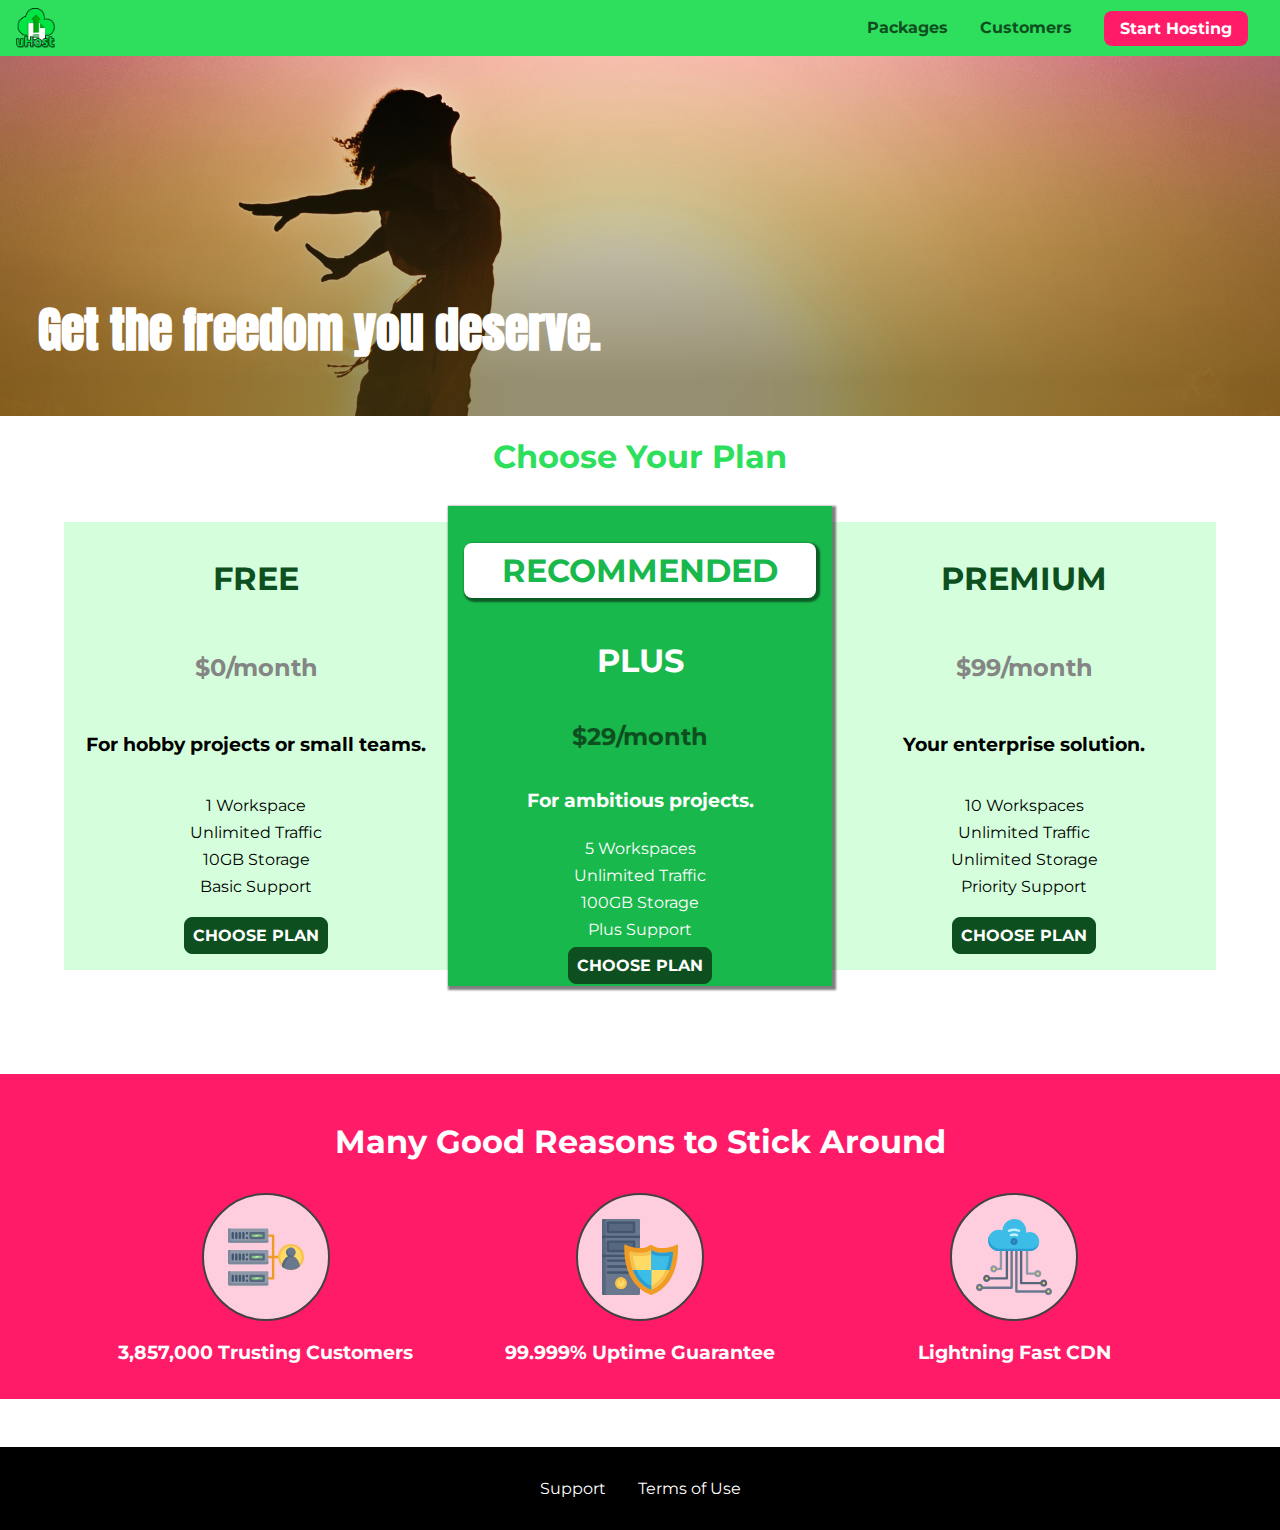
<file: index.html>
<!DOCTYPE html>
<html lang="en">

<head>
    <meta charset="UTF-8">
    <meta http-equiv="X-UA-Compatible" content="ie=edge">
    <meta name="viewport" content="width=device-width, initial-scale=1.0">
    <title>uHost</title>
    <link rel="shortcut icon" href="favicon.png">
    <link rel="stylesheet" href="shared.css">
    <link rel="stylesheet" href="main.css">
</head>

<body>
    <div class="backdrop"></div>
    <div class="modal">
        <h1 class="modal__title">Do you want to continue?</h1>
        <div class="modal__actions">
            <a href="start-hosting/index.html" class="modal__action">Yes!</a>
            <button class="modal__action modal__action--negative" type="button">No!</button>
        </div>
    </div>
    <header class="main-header">
        <div>
            <button class="toggle-button">
                <span class="toggle-button__bar"></span>
                <span class="toggle-button__bar"></span>
                <span class="toggle-button__bar"></span>
            </button>
            <a href="index.html" class="main-header__brand">
                <img src="images/uhost-icon.png" alt="uHost - Your favorite hosting company">
            </a>
        </div>
        <nav class="main-nav">
            <ul class="main-nav__items">
                <li class="main-nav__item">
                    <a href="packages/index.html">Packages</a>
                </li>
                <li class="main-nav__item">
                    <a href="customers/index.html">Customers</a>
                </li>
                <li class="main-nav__item main-nav__item--cta">
                    <a href="start-hosting/index.html">Start Hosting</a>
                </li>
            </ul>
        </nav>
    </header>
    <nav class="mobile-nav">
        <ul class="mobile-nav__items">
            <li class="mobile-nav__item">
                <a href="packages/index.html">Packages</a>
            </li>
            <li class="mobile-nav__item">
                <a href="customers/index.html">Customers</a>
            </li>
            <li class="mobile-nav__item mobile-nav__item--cta">
                <a href="start-hosting/index.html">Start Hosting</a>
            </li>
        </ul>
    </nav>
    <main>
        <section id="product-overview">
            <h1>Get the freedom you deserve.</h1>
        </section>
        <section id="plans">
            <h1 class="section-title">Choose Your Plan</h1>
            <div class="plan__list">
                <article class="plan">
                    <h1 class="plan__title">FREE</h1>
                    <h2 class="plan__price">$0/month</h2>
                    <h3>For hobby projects or small teams.</h3>
                    <ul class="plan__features">
                        <li class="plan__feature">1 Workspace</li>
                        <li class="plan__feature">Unlimited Traffic</li>
                        <li class="plan__feature">10GB Storage</li>
                        <li class="plan__feature">Basic Support</li>
                    </ul>
                    <div>
                        <button class="button">CHOOSE PLAN</button>
                    </div>
                </article>
                <article class="plan plan--highlighted">
                    <h1 class="plan__annotation">RECOMMENDED</h1>
                    <h1 class="plan__title">PLUS</h1>
                    <h2 class="plan__price">$29/month</h2>
                    <h3>For ambitious projects.</h3>
                    <ul class="plan__features">
                        <li class="plan__feature">5 Workspaces</li>
                        <li class="plan__feature">Unlimited Traffic</li>
                        <li class="plan__feature">100GB Storage</li>
                        <li class="plan__feature">Plus Support</li>
                    </ul>
                    <div>
                        <button class="button">CHOOSE PLAN</button>
                    </div>
                </article>
                <article class="plan">
                    <h1 class="plan__title">PREMIUM</h1>
                    <h2 class="plan__price">$99/month</h2>
                    <h3>Your enterprise solution.</h3>
                    <ul class="plan__features">
                        <li class="plan__feature">10 Workspaces</li>
                        <li class="plan__feature">Unlimited Traffic</li>
                        <li class="plan__feature">Unlimited Storage</li>
                        <li class="plan__feature">Priority Support</li>
                    </ul>
                    <div>
                        <button class="button">CHOOSE PLAN</button>
                    </div>
                </article>
            </div>
        </section>
        <section id="key-features">
            <h1 class="section-title">Many Good Reasons to Stick Around</h1>
            <ul class="key-feature__list">
                <li class="key-feature">
                    <div class="key-feature__image">
                        <svg viewBox="0 0 512 512">
                            <path style="fill:#F09B24;" d="M344,248h-32V112c0-4.418-3.582-8-8-8h-40c-4.418,0-8,3.582-8,8s3.582,8,8,8h32v128h-32  c-4.418,0-8,3.582-8,8s3.582,8,8,8h32v128h-32c-4.418,0-8,3.582-8,8s3.582,8,8,8h40c4.418,0,8-3.582,8-8V264h32c4.418,0,8-3.582,8-8  S348.418,248,344,248z"
                            />
                            <path style="fill:#8E9AA9;" d="M264,64H8c-4.418,0-8,3.582-8,8v80c0,4.418,3.582,8,8,8h256c4.418,0,8-3.582,8-8V72  C272,67.582,268.418,64,264,64z"
                            />
                            <path style="fill:#7C899B;" d="M24,144c-4.418,0-8-3.582-8-8V64H8c-4.418,0-8,3.582-8,8v80c0,4.418,3.582,8,8,8h256  c4.418,0,8-3.582,8-8v-8H24z"
                            />
                            <rect x="152" y="96" style="fill:#B8E3A8;" width="88" height="32" />
                            <g>
                                <polygon style="fill:#7EC97D;" points="152,96 152,128 166,128 198,96  " />
                                <polygon style="fill:#7EC97D;" points="220,96 188,128 240,128 240,96  " />
                            </g>
                            <path style="fill:#56677E;" d="M240,136h-88c-4.418,0-8-3.582-8-8V96c0-4.418,3.582-8,8-8h88c4.418,0,8,3.582,8,8v32  C248,132.418,244.418,136,240,136z M160,120h72v-16h-72V120z"
                            />
                            <g>
                                <path style="fill:#435670;" d="M32,136c-4.418,0-8-3.582-8-8V96c0-4.418,3.582-8,8-8s8,3.582,8,8v32C40,132.418,36.418,136,32,136z   "
                                />
                                <path style="fill:#435670;" d="M56,136c-4.418,0-8-3.582-8-8V96c0-4.418,3.582-8,8-8s8,3.582,8,8v32C64,132.418,60.418,136,56,136z   "
                                />
                                <path style="fill:#435670;" d="M80,136c-4.418,0-8-3.582-8-8V96c0-4.418,3.582-8,8-8s8,3.582,8,8v32C88,132.418,84.418,136,80,136z   "
                                />
                                <path style="fill:#435670;" d="M104,136c-4.418,0-8-3.582-8-8V96c0-4.418,3.582-8,8-8s8,3.582,8,8v32   C112,132.418,108.418,136,104,136z"
                                />
                                <path style="fill:#435670;" d="M128,105c-4.418,0-8-3.582-8-8v-1c0-4.418,3.582-8,8-8s8,3.582,8,8v1   C136,101.418,132.418,105,128,105z"
                                />
                                <path style="fill:#435670;" d="M128,136c-4.418,0-8-3.582-8-8v-1c0-4.418,3.582-8,8-8s8,3.582,8,8v1   C136,132.418,132.418,136,128,136z"
                                />
                            </g>
                            <path style="fill:#8E9AA9;" d="M264,208H8c-4.418,0-8,3.582-8,8v80c0,4.418,3.582,8,8,8h256c4.418,0,8-3.582,8-8v-80  C272,211.582,268.418,208,264,208z"
                            />
                            <path style="fill:#7C899B;" d="M24,288c-4.418,0-8-3.582-8-8v-72H8c-4.418,0-8,3.582-8,8v80c0,4.418,3.582,8,8,8h256  c4.418,0,8-3.582,8-8v-8H24z"
                            />
                            <rect x="152" y="240" style="fill:#B8E3A8;" width="88" height="32" />
                            <g>
                                <polygon style="fill:#7EC97D;" points="152,240 152,272 166,272 198,240  " />
                                <polygon style="fill:#7EC97D;" points="220,240 188,272 240,272 240,240  " />
                            </g>
                            <path style="fill:#56677E;" d="M240,280h-88c-4.418,0-8-3.582-8-8v-32c0-4.418,3.582-8,8-8h88c4.418,0,8,3.582,8,8v32  C248,276.418,244.418,280,240,280z M160,264h72v-16h-72V264z"
                            />
                            <g>
                                <path style="fill:#435670;" d="M32,280c-4.418,0-8-3.582-8-8v-32c0-4.418,3.582-8,8-8s8,3.582,8,8v32C40,276.418,36.418,280,32,280   z"
                                />
                                <path style="fill:#435670;" d="M56,280c-4.418,0-8-3.582-8-8v-32c0-4.418,3.582-8,8-8s8,3.582,8,8v32C64,276.418,60.418,280,56,280   z"
                                />
                                <path style="fill:#435670;" d="M80,280c-4.418,0-8-3.582-8-8v-32c0-4.418,3.582-8,8-8s8,3.582,8,8v32C88,276.418,84.418,280,80,280   z"
                                />
                                <path style="fill:#435670;" d="M104,280c-4.418,0-8-3.582-8-8v-32c0-4.418,3.582-8,8-8s8,3.582,8,8v32   C112,276.418,108.418,280,104,280z"
                                />
                                <path style="fill:#435670;" d="M128,249c-4.418,0-8-3.582-8-8v-1c0-4.418,3.582-8,8-8s8,3.582,8,8v1   C136,245.418,132.418,249,128,249z"
                                />
                                <path style="fill:#435670;" d="M128,280c-4.418,0-8-3.582-8-8v-1c0-4.418,3.582-8,8-8s8,3.582,8,8v1   C136,276.418,132.418,280,128,280z"
                                />
                            </g>
                            <path style="fill:#8E9AA9;" d="M264,352H8c-4.418,0-8,3.582-8,8v80c0,4.418,3.582,8,8,8h256c4.418,0,8-3.582,8-8v-80  C272,355.582,268.418,352,264,352z"
                            />
                            <path style="fill:#7C899B;" d="M24,432c-4.418,0-8-3.582-8-8v-72H8c-4.418,0-8,3.582-8,8v80c0,4.418,3.582,8,8,8h256  c4.418,0,8-3.582,8-8v-8H24z"
                            />
                            <rect x="152" y="384" style="fill:#B8E3A8;" width="88" height="32" />
                            <g>
                                <polygon style="fill:#7EC97D;" points="152,384 152,416 166,416 198,384  " />
                                <polygon style="fill:#7EC97D;" points="220,384 188,416 240,416 240,384  " />
                            </g>
                            <path style="fill:#56677E;" d="M240,424h-88c-4.418,0-8-3.582-8-8v-32c0-4.418,3.582-8,8-8h88c4.418,0,8,3.582,8,8v32  C248,420.418,244.418,424,240,424z M160,408h72v-16h-72V408z"
                            />
                            <g>
                                <path style="fill:#435670;" d="M32,424c-4.418,0-8-3.582-8-8v-32c0-4.418,3.582-8,8-8s8,3.582,8,8v32C40,420.418,36.418,424,32,424   z"
                                />
                                <path style="fill:#435670;" d="M56,424c-4.418,0-8-3.582-8-8v-32c0-4.418,3.582-8,8-8s8,3.582,8,8v32C64,420.418,60.418,424,56,424   z"
                                />
                                <path style="fill:#435670;" d="M80,424c-4.418,0-8-3.582-8-8v-32c0-4.418,3.582-8,8-8s8,3.582,8,8v32C88,420.418,84.418,424,80,424   z"
                                />
                                <path style="fill:#435670;" d="M104,424c-4.418,0-8-3.582-8-8v-32c0-4.418,3.582-8,8-8s8,3.582,8,8v32   C112,420.418,108.418,424,104,424z"
                                />
                                <path style="fill:#435670;" d="M128,393c-4.418,0-8-3.582-8-8v-1c0-4.418,3.582-8,8-8s8,3.582,8,8v1   C136,389.418,132.418,393,128,393z"
                                />
                                <path style="fill:#435670;" d="M128,424c-4.418,0-8-3.582-8-8v-1c0-4.418,3.582-8,8-8s8,3.582,8,8v1   C136,420.418,132.418,424,128,424z"
                                />
                            </g>
                            <path style="fill:#F7C14D;" d="M424,168c-48.523,0-88,39.477-88,88s39.477,88,88,88s88-39.477,88-88S472.523,168,424,168z" />
                            <path style="fill:#FFDB66;" d="M424,184c-39.701,0-72,32.299-72,72s32.299,72,72,72s72-32.299,72-72S463.701,184,424,184z" />
                            <path style="fill:#69788D;" d="M484.893,314.16C476.393,274.588,451.922,248,424,248s-52.393,26.588-60.893,66.16  c-0.605,2.82,0.354,5.749,2.511,7.664C381.731,336.124,402.465,344,424,344s42.269-7.876,58.381-22.176  C484.539,319.909,485.498,316.98,484.893,314.16z"
                            />
                            <path style="fill:#56677E;" d="M434.053,249.171C430.768,248.403,427.411,248,424,248c-27.922,0-52.393,26.588-60.893,66.16  c-0.605,2.82,0.354,5.749,2.511,7.664c3.383,3.002,6.979,5.703,10.734,8.125C384.904,286.243,407.373,255.378,434.053,249.171z"
                            />
                            <path style="fill:#69788D;" d="M424,192c-17.645,0-32,14.355-32,32s14.355,32,32,32s32-14.355,32-32S441.645,192,424,192z" />
                            <path style="fill:#56677E;" d="M432,248c-17.645,0-32-14.355-32-32c0-6.783,2.128-13.076,5.742-18.258  C397.444,203.53,392,213.138,392,224c0,17.645,14.355,32,32,32c10.862,0,20.471-5.444,26.258-13.742  C445.076,245.872,438.783,248,432,248z"
                            />

                        </svg>
                    </div>
                    <p class="key-feature__description">3,857,000 Trusting Customers</p>
                </li>
                <li class="key-feature">
                    <div class="key-feature__image">
                        <svg viewBox="0 0 512 512">
                            <path style="fill:#69788D;" d="M248,0H8C3.582,0,0,3.582,0,8v496c0,4.418,3.582,8,8,8h240c4.418,0,8-3.582,8-8V8  C256,3.582,252.418,0,248,0z"
                            />
                            <path style="fill:#56677E;" d="M24,504V8c0-4.418,3.582-8,8-8H8C3.582,0,0,3.582,0,8v496c0,4.418,3.582,8,8,8h24  C27.582,512,24,508.418,24,504z"
                            />
                            <g>
                                <rect x="0" y="112" style="fill:#435670;" width="256" height="16" />
                                <rect x="0" y="240" style="fill:#435670;" width="256" height="16" />
                            </g>
                            <path style="fill:#F7C14D;" d="M128,392c-22.056,0-40,17.944-40,40s17.944,40,40,40s40-17.944,40-40S150.056,392,128,392z" />
                            <path style="fill:#FFDB66;" d="M128,408c-13.233,0-24,10.767-24,24s10.767,24,24,24s24-10.767,24-24S141.233,408,128,408z" />
                            <path style="fill:#F7C14D;" d="M128,392c-2.739,0-5.414,0.278-8,0.805V424c0,4.418,3.582,8,8,8c4.418,0,8-3.582,8-8v-31.195  C133.414,392.278,130.739,392,128,392z"
                            />
                            <g>
                                <path style="fill:#435670;" d="M216,288H40c-4.418,0-8-3.582-8-8s3.582-8,8-8h176c4.418,0,8,3.582,8,8S220.418,288,216,288z"
                                />
                                <path style="fill:#435670;" d="M216,328H40c-4.418,0-8-3.582-8-8s3.582-8,8-8h176c4.418,0,8,3.582,8,8S220.418,328,216,328z"
                                />
                                <path style="fill:#435670;" d="M216,368H40c-4.418,0-8-3.582-8-8s3.582-8,8-8h176c4.418,0,8,3.582,8,8S220.418,368,216,368z"
                                />
                                <path style="fill:#435670;" d="M216,16H40c-4.418,0-8,3.582-8,8v64c0,4.418,3.582,8,8,8h176c4.418,0,8-3.582,8-8V24   C224,19.582,220.418,16,216,16z"
                                />
                            </g>
                            <rect x="48" y="32" style="fill:#56677E;" width="160" height="48" />
                            <path style="fill:#435670;" d="M216,144H40c-4.418,0-8,3.582-8,8v64c0,4.418,3.582,8,8,8h176c4.418,0,8-3.582,8-8v-64  C224,147.582,220.418,144,216,144z"
                            />
                            <rect x="48" y="160" style="fill:#56677E;" width="160" height="48" />
                            <path style="fill:#F09B24;" d="M511.747,180.237c-0.194-6.537-8.107-10.107-13.135-5.894c-5.6,4.693-42.904,21.282-98.514,21.282  c-33.45,0-64.625-20.999-64.929-21.206c-2.9-1.991-6.764-1.85-9.512,0.346c-2.677,2.135-27.201,20.86-63.793,20.86  c-55.607,0-92.914-16.589-98.515-21.282c-5.028-4.211-12.941-0.645-13.135,5.894c-1.634,54.834,4.655,105.941,18.693,151.903  c12.096,39.604,29.759,74.047,52.497,102.373c27.538,34.304,62.743,59.882,104.66,76.045c3.069,1.918,6.757,1.921,9.83,0  c41.917-16.163,77.122-41.741,104.66-76.045c22.738-28.326,40.401-62.77,52.497-102.373  C507.092,286.179,513.381,235.071,511.747,180.237z"
                            />
                            <path style="fill:#F7C14D;" d="M476.21,221.226c-1.953-1.631-4.568-2.235-7.036-1.628c-21.686,5.327-44.926,8.028-69.075,8.028  c-25.926,0-49.633-8.975-64.955-16.504c-2.307-1.134-5.016-1.091-7.284,0.116c-14.059,7.477-36.919,16.388-65.994,16.388  c-24.153,0-47.394-2.701-69.075-8.028c-5.155-1.268-10.221,2.966-9.894,8.261c2.077,33.693,7.668,65.635,16.616,94.935  c22.774,74.565,66.139,126.334,128.888,153.868c2.032,0.891,4.397,0.891,6.43,0c61.777-27.107,104.716-78.876,127.62-153.868  c8.948-29.3,14.539-61.241,16.616-94.935C479.224,225.319,478.163,222.856,476.21,221.226z"
                            />
                            <path style="fill:#FFDB66;" d="M331.609,451.727c-52.604-25.289-89.304-70.987-109.144-135.944  c-6.532-21.39-11.162-44.336-13.82-68.447c17.133,2.852,34.952,4.291,53.22,4.291c29.394,0,53.376-7.793,69.978-15.561  c17.44,7.736,41.656,15.561,68.256,15.561c18.267,0,36.085-1.439,53.219-4.291c-2.659,24.112-7.288,47.06-13.82,68.448  C419.545,381.108,383.27,426.805,331.609,451.727z"
                            />
                            <g>
                                <path style="fill:#2C9DD4;" d="M479.066,227.858c0.157-2.539-0.903-5.002-2.856-6.633s-4.568-2.235-7.036-1.628   c-21.686,5.327-44.926,8.028-69.075,8.028c-25.926,0-49.633-8.975-64.955-16.504c-1.057-0.52-2.2-0.78-3.345-0.806l-0.072,133.351   h123.601c2.556-6.746,4.933-13.702,7.123-20.874C471.398,293.493,476.989,261.552,479.066,227.858z"
                                />
                                <path style="fill:#2C9DD4;" d="M206.658,343.667c24.153,63.42,65.028,108.108,121.743,132.995c1.031,0.452,2.147,0.673,3.263,0.666   l0.063-133.661H206.658z"
                                />
                            </g>
                            <g>
                                <path style="fill:#3CBDE8;" d="M439.497,315.783c6.532-21.389,11.161-44.336,13.82-68.448c-17.134,2.852-34.952,4.291-53.219,4.291   c-26.6,0-50.815-7.824-68.256-15.561l-0.116,107.601h97.758C433.179,334.807,436.524,325.518,439.497,315.783z"
                                />
                                <path style="fill:#3CBDE8;" d="M232.523,343.667c21.144,50.298,54.363,86.56,99.087,108.06l0.117-108.06H232.523z" />
                            </g>
                        </svg>
                    </div>
                    <p class="key-feature__description">99.999% Uptime Guarantee</p>
                </li>
                <li class="key-feature">
                    <div class="key-feature__image">
                        <svg viewBox="0 0 512 512">
                            <path style="fill:#8E9AA9;" d="M168,200c-4.418,0-8,3.582-8,8v120h-17.376c-3.302-9.311-12.194-16-22.624-16  c-13.234,0-24,10.767-24,24s10.766,24,24,24c10.429,0,19.321-6.689,22.624-16H168c4.418,0,8-3.582,8-8V208  C176,203.582,172.418,200,168,200z"
                            />
                            <path style="fill:#FFDB66;" d="M120,328c-4.411,0-8,3.589-8,8s3.589,8,8,8s8-3.589,8-8S124.411,328,120,328z" />
                            <path style="fill:#56677E;" d="M208,200c-4.418,0-8,3.582-8,8v184H94.624C91.322,382.689,82.43,376,72,376  c-13.234,0-24,10.767-24,24s10.766,24,24,24c10.429,0,19.321-6.689,22.624-16H208c4.418,0,8-3.582,8-8V208  C216,203.582,212.418,200,208,200z"
                            />
                            <path style="fill:#FFDB66;" d="M72,392c-4.411,0-8,3.589-8,8s3.589,8,8,8s8-3.589,8-8S76.411,392,72,392z" />
                            <path style="fill:#69788D;" d="M240,208c-4.418,0-8,3.582-8,8v239H47.24c-2.671-10.34-12.078-18-23.24-18c-13.234,0-24,10.767-24,24  s10.766,24,24,24c9.666,0,18.009-5.747,21.809-14H240c4.418,0,8-3.582,8-8V216C248,211.582,244.418,208,240,208z"
                            />
                            <path style="fill:#FFDB66;" d="M24,453c-4.411,0-8,3.589-8,8s3.589,8,8,8s8-3.589,8-8S28.411,453,24,453z" />
                            <path style="fill:#69788D;" d="M488,464c-10.429,0-19.321,6.689-22.624,16H280V208c0-4.418-3.582-8-8-8s-8,3.582-8,8v280  c0,4.418,3.582,8,8,8h193.376c3.302,9.311,12.194,16,22.624,16c13.234,0,24-10.767,24-24S501.234,464,488,464z"
                            />
                            <path style="fill:#FFDB66;" d="M488,480c-4.411,0-8,3.589-8,8s3.589,8,8,8s8-3.589,8-8S492.411,480,488,480z" />
                            <path style="fill:#56677E;" d="M456,408c-10.429,0-19.321,6.689-22.624,16H312V208c0-4.418-3.582-8-8-8s-8,3.582-8,8v224  c0,4.418,3.582,8,8,8h129.376c3.302,9.311,12.194,16,22.624,16c13.234,0,24-10.767,24-24S469.234,408,456,408z"
                            />
                            <path style="fill:#FFDB66;" d="M456,424c-4.411,0-8,3.589-8,8s3.589,8,8,8s8-3.589,8-8S460.411,424,456,424z" />
                            <path style="fill:#8E9AA9;" d="M416,344c-10.429,0-19.321,6.689-22.624,16H352V208c0-4.418-3.582-8-8-8s-8,3.582-8,8v160  c0,4.418,3.582,8,8,8h49.376c3.302,9.311,12.194,16,22.624,16c13.234,0,24-10.767,24-24S429.234,344,416,344z"
                            />
                            <path style="fill:#FFDB66;" d="M416,360c-4.411,0-8,3.589-8,8s3.589,8,8,8s8-3.589,8-8S420.411,360,416,360z" />
                            <path style="fill:#3CBDE8;" d="M362,88c-8.741,0-17.231,1.751-25.06,5.085C337.646,88.797,338,84.43,338,80  c0-44.112-35.888-80-80-80c-42.823,0-77.895,33.816-79.909,76.149C170.393,73.415,162.244,72,154,72c-39.701,0-72,32.299-72,72  s32.299,72,72,72h208c35.29,0,64-28.71,64-64S397.29,88,362,88z"
                            />
                            <path style="fill:#2C9DD4;" d="M368,200H160c-39.701,0-72-32.299-72-72c0-5.863,0.721-11.559,2.05-17.019  C84.918,120.88,82,132.102,82,144c0,39.701,32.299,72,72,72h208c30.389,0,55.88-21.296,62.379-49.743  C413.565,186.327,392.352,200,368,200z"
                            />
                            <path style="fill:#2A7DB5;" d="M256,128c-13.234,0-24,10.767-24,24s10.766,24,24,24c13.233,0,24-10.767,24-24S269.233,128,256,128z"
                            />
                            <path style="fill:#2C9DD4;" d="M256,144c-4.411,0-8,3.589-8,8s3.589,8,8,8c4.411,0,8-3.589,8-8S260.411,144,256,144z" />
                            <g>
                                <path style="fill:#C5F1FA;" d="M221.755,87.695c-2.994,0-5.864-1.688-7.233-4.572c-1.894-3.991-0.194-8.763,3.798-10.657   C230.157,66.849,242.834,64,256,64c13.166,0,25.844,2.849,37.68,8.466c3.992,1.895,5.692,6.666,3.798,10.657   s-6.666,5.692-10.657,3.798C277.144,82.328,266.774,80,256,80c-10.774,0-21.144,2.328-30.821,6.921   C224.072,87.446,222.904,87.695,221.755,87.695z"
                                />
                                <path style="fill:#C5F1FA;" d="M276.545,116.618c-1.148,0-2.316-0.249-3.424-0.774C267.745,113.293,261.985,112,256,112   c-5.985,0-11.745,1.293-17.121,3.844c-3.991,1.895-8.763,0.192-10.657-3.798c-1.894-3.992-0.193-8.764,3.798-10.657   C239.557,97.813,247.625,96,256,96c8.376,0,16.444,1.813,23.98,5.389c3.991,1.894,5.692,6.665,3.798,10.657   C282.41,114.93,279.539,116.618,276.545,116.618z"
                                />
                            </g>

                        </svg>
                    </div>
                    <p class="key-feature__description">Lightning Fast CDN</p>
                </li>
            </ul>
        </section>
    </main>
    <footer class="main-footer">
        <nav>
            <ul class="main-footer__links">
                <li class="main-footer__link">
                    <a href="#">Support</a>
                </li>
                <li class="main-footer__link">
                    <a href="#">Terms of Use</a>
                </li>
            </ul>
        </nav>
    </footer>
    <script src="shared.js"></script>
</body>

</html>
</file>
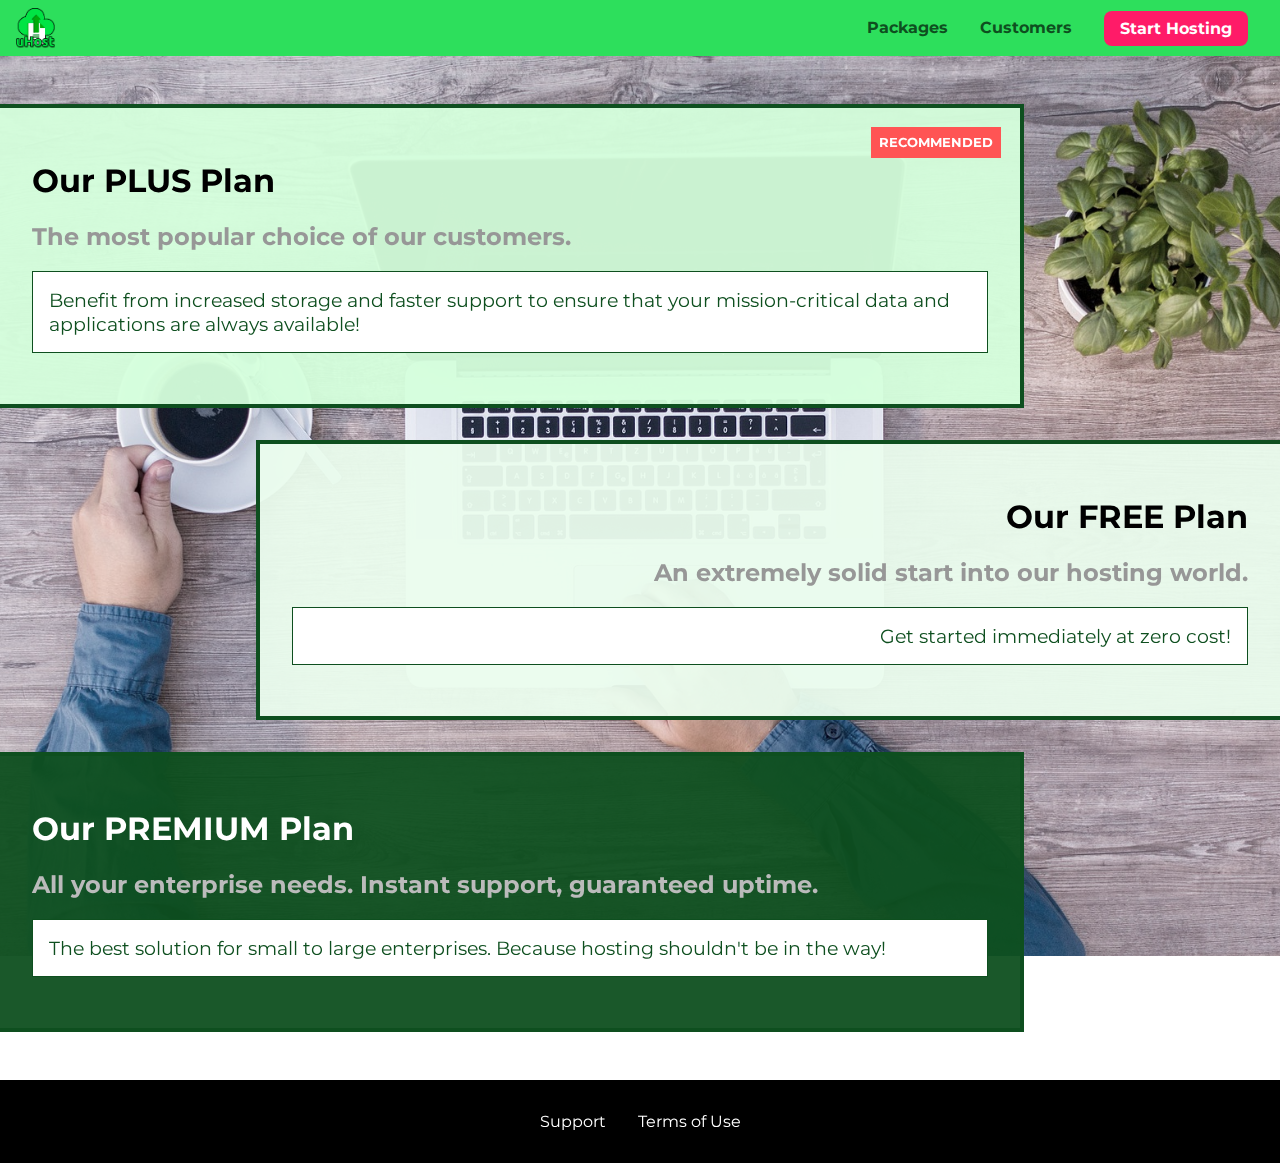
<file: packages/index.html>
<!DOCTYPE html>
<html lang="en">

<head>
    <meta charset="UTF-8">
    <meta http-equiv="X-UA-Compatible" content="ie=edge">
    <meta name="viewport" content="width=device-width, initial-scale=1.0">
    <title>uHost</title>
    <link rel="shortcut icon" href="../favicon.png">
    <link rel="stylesheet" href="../shared.css">
    <link rel="stylesheet" href="packages.css">
</head>

<body>
    <div class="backdrop"></div>
    <div class="background"></div>
    <header class="main-header">
        <div>
            <button class="toggle-button">
                <span class="toggle-button__bar"></span>
                <span class="toggle-button__bar"></span>
                <span class="toggle-button__bar"></span>
            </button>
            <a href="../index.html" class="main-header__brand">
                <img src="../images/uhost-icon.png" alt="uHost - Your favorite hosting company">
            </a>
        </div>
        <nav class="main-nav">
            <ul class="main-nav__items">
                <li class="main-nav__item">
                    <a href="index.html">Packages</a>
                </li>
                <li class="main-nav__item">
                    <a href="../customers/index.html">Customers</a>
                </li>
                <li class="main-nav__item main-nav__item--cta">
                    <a href="../start-hosting/index.html">Start Hosting</a>
                </li>
            </ul>
        </nav>
    </header>
    <nav class="mobile-nav">
        <ul class="mobile-nav__items">
            <li class="mobile-nav__item">
                <a href="index.html">Packages</a>
            </li>
            <li class="mobile-nav__item">
                <a href="../customers/index.html">Customers</a>
            </li>
            <li class="mobile-nav__item mobile-nav__item--cta">
                <a href="../start-hosting/index.html">Start Hosting</a>
            </li>
        </ul>
    </nav>
    <main>
        <section class="package" id="plus">
            <a href="#">
                <h1 class="package__title">Our PLUS Plan</h1>
                <h2 class="package__badge">RECOMMENDED</h2>
                <h2 class="package__subtitle">The most popular choice of our customers.</h2>
                <p class="package__info">Benefit from increased storage and faster support to ensure that your mission-critical data and applications
                    are always available!</p>
            </a>
        </section>
        <section class="package" id="free">
            <a href="#">
                <h1 class="package__title">Our FREE Plan</h1>
                <h2 class="package__subtitle">An extremely solid start into our hosting world.</h2>
                <p class="package__info">Get started immediately at zero cost!</p>
            </a>
        </section>
        <div class="clearfix"></div>
        <section class="package" id="premium">
            <a href="#">
                <h1 class="package__title">Our PREMIUM Plan</h1>
                <h2 class="package__subtitle">All your enterprise needs. Instant support, guaranteed uptime. </h2>
                <p class="package__info">The best solution for small to large enterprises. Because hosting shouldn't be in the way!</p>
            </a>
        </section>
    </main>
    <footer class="main-footer">
        <nav>
            <ul class="main-footer__links">
                <li class="main-footer__link">
                    <a href="#">Support</a>
                </li>
                <li class="main-footer__link">
                    <a href="#">Terms of Use</a>
                </li>
            </ul>
        </nav>
    </footer>
    <script src="../shared.js"></script>
</body>

</html>
</file>
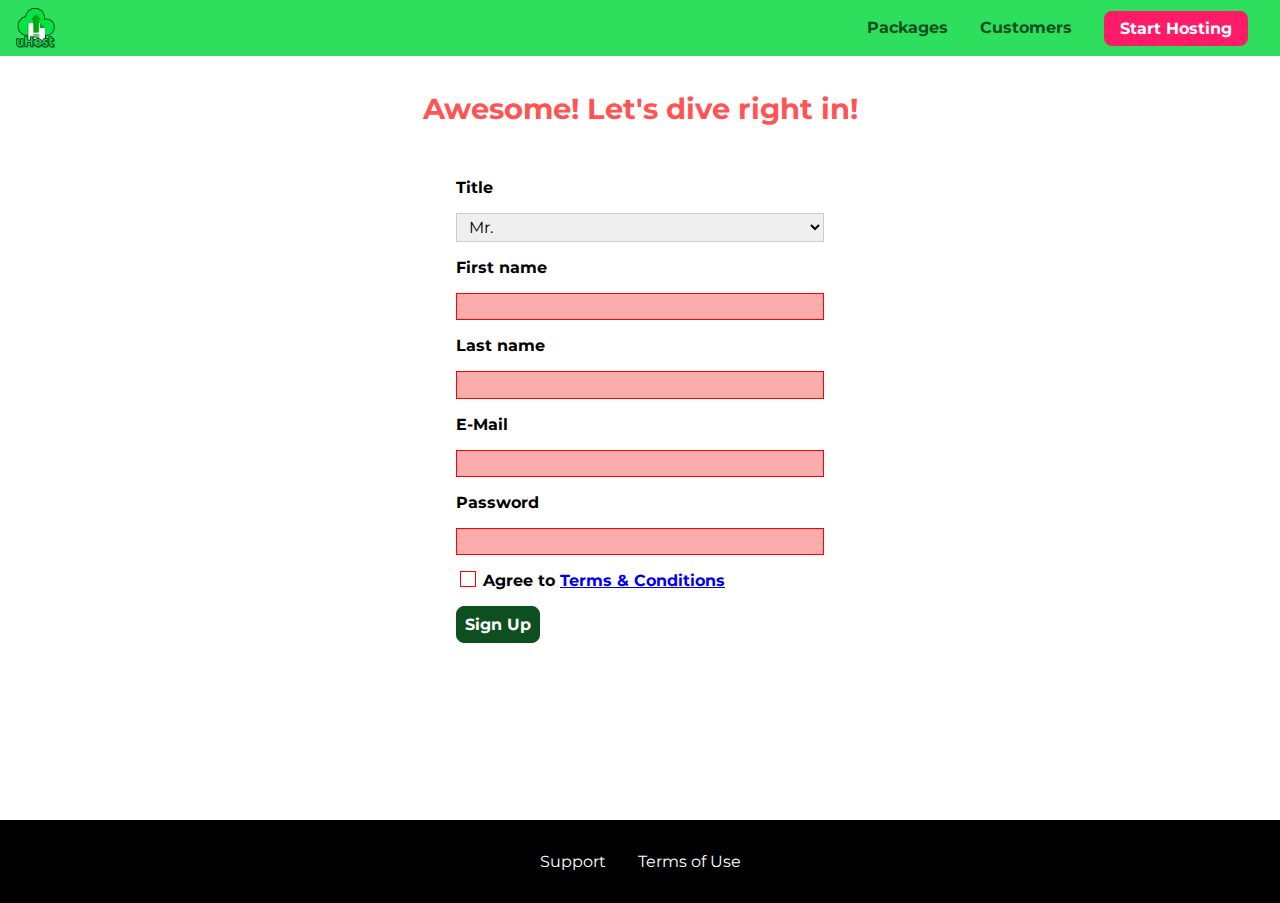
<file: start-hosting/index.html>
<!DOCTYPE html>
<html lang="en">

<head>
    <meta charset="UTF-8">
    <meta name="viewport" content="width=device-width, initial-scale=1.0">
    <meta http-equiv="X-UA-Compatible" content="ie=edge">
    <title>uHost Signup</title>
    <link rel="shortcut icon" href="../favicon.png">
    <link rel="stylesheet" href="../shared.css">
    <link rel="stylesheet" href="start-hosting.css">
</head>

<body>
    <div class="backdrop"></div>
    <header class="main-header">
        <div>
            <button class="toggle-button">
                <span class="toggle-button__bar"></span>
                <span class="toggle-button__bar"></span>
                <span class="toggle-button__bar"></span>
            </button>
            <a href="../index.html" class="main-header__brand">
                <img src="../images/uhost-icon.png" alt="uHost - Your favorite hosting company">
            </a>
        </div>
        <nav class="main-nav">
            <ul class="main-nav__items">
                <li class="main-nav__item">
                    <a href="../packages/index.html">Packages</a>
                </li>
                <li class="main-nav__item">
                    <a href="../customers/index.html">Customers</a>
                </li>
                <li class="main-nav__item main-nav__item--cta">
                    <a href="index.html">Start Hosting</a>
                </li>
            </ul>
        </nav>
    </header>
    <nav class="mobile-nav">
        <ul class="mobile-nav__items">
            <li class="mobile-nav__item">
                <a href="../packages/index.html">Packages</a>
            </li>
            <li class="mobile-nav__item">
                <a href="../customers/index.html">Customers</a>
            </li>
            <li class="mobile-nav__item mobile-nav__item--cta">
                <a href="index.html">Start Hosting</a>
            </li>
        </ul>
    </nav>
    <main class="signup-page">
        <h1 class="signup-title">Awesome! Let's dive right in!</h1>
        <form action="index.html" class="signup-form">
            <label for="title">Title</label>
            <select id="title">
                <option value="mr">Mr.</option>
                <option value="ms">Ms.</option>
            </select>
            <label for="first-name">First name</label>
            <input type="text" id="first-name" required>
            <label for="last-name">Last name</label>
            <input type="text" id="last-name" required>
            <label for="email">E-Mail</label>
            <input type="email" id="email" required>
            <label for="password">Password</label>
            <input type="password" id="password" required>
            <input type="checkbox" id="agree-terms" required>
            <label for="agree-terms">Agree to
                <a href="#">Terms &amp; Conditions</a>
            </label>
            <button type="submit" class="button">Sign Up</button>
        </form>
    </main>
    <footer class="main-footer">
        <nav>
            <ul class="main-footer__links">
                <li class="main-footer__link">
                    <a href="#">Support</a>
                </li>
                <li class="main-footer__link">
                    <a href="#">Terms of Use</a>
                </li>
            </ul>
        </nav>
    </footer>
    <script src="../shared.js"></script>
</body>

</html>
</file>
<file: shared.css>
@import url('https://fonts.googleapis.com/css?family=Roboto:100,400,900');
@import url('https://fonts.googleapis.com/css?family=Anton');
@import url('https://fonts.googleapis.com/css?family=Montserrat:400,700');

* {
  box-sizing: border-box;
}

body {
  font-family: "Montserrat", sans-serif;
  margin: 0;
}

main {
  min-height: calc(100vh - 3.5rem - 8rem);
  margin-top: 3.5rem;
}

.backdrop {
  position: fixed;
  display: none;
  top: 0;
  left: 0;
  z-index: 100;
  width: 100vw;
  height: 100vh;
  background: rgba(0, 0, 0, 0.5);
}

.main-header {
  width: 100%;
  position: fixed;
  top: 0;
  left: 0;
  background: #2ddf5c;
  padding: 0.5rem 1rem;
  z-index: 60;
  display: flex;
  align-items: center;
  justify-content: space-between;
}

.toggle-button {
  width: 3rem;
  background: transparent;
  border: none;
  cursor: pointer;
  padding-top: 0;
  padding-bottom: 0;
  vertical-align: middle;
}

.toggle-button:focus {
  outline: none;
}

.toggle-button__bar {
  width: 100%;
  height: 0.2rem;
  background: black;
  display: block;
  margin: 0.6rem 0;
}

.main-header__brand {
  color: #0e4f1f;
  text-decoration: none;
  font-weight: bold;
  /* width: 20px; */
}

.main-header__brand img {
  height: 2.5rem;
  vertical-align: middle;
  /* width: 100%; */
}

.main-nav {
  display: none;
}

.main-nav__items {
  margin: 0;
  padding: 0;
  list-style: none;
  display: flex;
}

.main-nav__item {
  margin: 0 1rem;
}

.main-nav__item a,
.mobile-nav__item a {
  text-decoration: none;
  color: #0e4f1f;
  font-weight: bold;
  padding: 0.2rem 0;
}

.main-nav__item a:hover,
.main-nav__item a:active {
  color: white;
  border-bottom: 5px solid white;
}

.main-nav__item--cta a,
.mobile-nav__item--cta a {
  color: white;
  background: #ff1b68;
  padding: 0.5rem 1rem;
  border-radius: 8px;
}

.main-nav__item--cta a:hover,
.main-nav__item--cta a:active,
.mobile-nav__item--cta a:hover,
.mobile-nav__item--cta a:active {
  color: #ff1b68;
  background: white;
  border: none;
}

@media (min-width: 40rem) {
  .toggle-button {
    display: none;
  }

  .main-nav {
    display: flex;
  }
}

.main-footer {
  background: black;
  padding: 2rem;
  margin-top: 3rem;
}

.main-footer__links {
  list-style: none;
  margin: 0;
  padding: 0;
  display: flex;
  flex-direction: column;
  align-items: center;
}

.main-footer__link {
  margin: 0.5rem 0;
}

.main-footer__link a {
  color: white;
  text-decoration: none;
}

.main-footer__link a:hover,
.main-footer__link a:active {
  color: #ccc;
}

.mobile-nav {
  display: none;
  position: fixed;
  z-index: 101;
  top: 0;
  left: 0;
  background: white;
  width: 80%;
  height: 100vh;
}

.mobile-nav__items {
  width: 90%;
  height: 100%;
  list-style: none;
  margin: 0 auto;
  padding: 0;
  display: flex;
  flex-direction: column;
  justify-content: center;
  align-items: center;
}

.mobile-nav__item {
  margin: 1rem 0;
}

.mobile-nav__item a {
  font-size: 1.5rem;
}

.button {
  background: #0e4f1f;
  color: white;
  font: inherit;
  border: 1.5px solid #0e4f1f;
  padding: 0.5rem;
  border-radius: 8px;
  font-weight: bold;
  cursor: pointer;
}

.button:hover,
.button:active {
  background: white;
  color: #0e4f1f;
}

.button:focus {
  outline: none;
}

.button[disabled] {
  cursor: not-allowed;
  border: #a1a1a1;
  background: #ccc;
  color: #a1a1a1;
}

.open {
    display: block !important;
}

@media (min-width: 40rem) {
  .main-footer__link {
    margin: 0 1rem;
  }

  .main-footer__links {
    flex-direction: row;
    justify-content: center;
  }
}
</file>
<file: main.css>
#product-overview {
  background: linear-gradient(to top, rgba(80, 68, 18, 0.6) 10%, transparent),
    url("images/freedom.jpg") center/cover no-repeat border-box,
    #ff1b68;
  /* background-image: url("freedom.jpg");
    background-size: cover;
    background-position: left 10% bottom 20%; */
  /* background-repeat: no-repeat;
    background-origin: border-box;
    background-clip: border-box; */
  /* background-image: linear-gradient(180deg, red 70%, blue 60%, rgba(0,0,0,0.5)); */
  /* background-image: radial-gradient(ellipse farthest-corner at 20% 50%, red, blue 70%, green); */
  width: 100vw;
  height: 33vh;
  /* border: 5px dashed red; */
  position: relative;
}

#product-overview h1 {
  color: white;
  font-family: "Anton", sans-serif;
  position: absolute;
  bottom: 5%;
  left: 3%;
  font-size: 1.6rem;
}

@media (min-width: 40rem) and (min-height: 40rem) {
  #product-overview {
    height: 40vh;
    background-position: 50% 25%;
  }

  #product-overview h1 {
    font-size: 3rem;
  }
}

.section-title {
  color: #2ddf5c;
  text-align: center;
}

.plan {
  background: #d5ffdc;
  text-align: center;
  padding: 1rem;
  margin: 0.5rem 0;
  width: 100%;
}

.plan--highlighted {
  background: #19b84c;
  color: white;
}

.plan__annotation {
  background: white;
  color: #19b84c;
  padding: 0.5rem;
  box-shadow: 2px 2px 2px 2px rgba(0, 0, 0, 0.5);
  border-radius: 8px;
}

.plan__title {
  color: #0e4f1f;
}

.plan__price {
  color: #858585;
}

.plan--highlighted .plan__title {
  color: white;
}

.plan--highlighted .plan__price {
  color: #0e4f1f;
}

.plan__features {
  list-style: none;
  margin: 0;
  padding: 0;
}

.plan__feature {
  margin: 0.5rem 0;
}

@media (min-width: 40rem) {
  .plan__list {
    width: 100%;
    display: flex;
    justify-content: center;
    align-items: center;
  }

  .plan {
    width: 30%;
    min-width: 13rem;
    max-width: 25rem;
    display: flex;
    flex-direction: column;
    justify-content: space-between;
    height: 28rem;
  }

  .plan--highlighted {
    box-shadow: 2px 2px 2px 2px rgba(0, 0, 0, 0.5);
    height: 30rem;
    z-index: 50;
  }
}

#key-features {
  background: #ff1b68;
  margin-top: 5rem;
  padding: 1rem;
}

#key-features .section-title {
  color: white;
  margin: 2rem;
}

.key-feature__list {
  list-style: none;
  margin: 0;
  padding: 0;
  text-align: center;
}

.key-feature__image {
  background: #ffcede;
  width: 128px;
  height: 128px;
  border: 2px solid #424242;
  border-radius: 50%;
  margin: auto;
  padding: 1.5rem;
}

.key-feature__description {
  text-align: center;
  font-weight: bold;
  color: white;
  font-size: 1.2rem;
}

@media (min-width: 40rem) {
  .key-feature {
    width: 30%;
    max-width: 25rem;
  }

  .key-feature__list {
    display: flex;
    justify-content: center;
  }
}

/* h1 {
    font-family: sans-serif;
} */

.modal {
  position: fixed;
  display: none;
  z-index: 200;
  top: 20%;
  left: 30%;
  width: 40%;
  background: white;
  padding: 1rem;
  border: 1px solid #ccc;
  box-shadow: 1px 1px 1px rgba(0, 0, 0, 0.5);
}

.modal__title {
  text-align: center;
  margin: 0 0 1rem 0;
}

.modal__actions {
  text-align: center;
}

.modal__action {
  border: 1px solid #0e4f1f;
  background: #0e4f1f;
  text-decoration: none;
  color: white;
  font: inherit;
  padding: 0.5rem 1rem;
  cursor: pointer;
}

.modal__action:hover,
.modal__action:active {
  background: #2ddf5c;
  border-color: #2ddf5c;
}

.modal__action--negative {
  background: red;
  border-color: red;
}

.modal__action--negative:hover,
.modal__action--negative:active {
  background: #ff5454;
  border-color: #ff5454;
}
</file>
<file: packages/packages.css>
@font-face {
    font-family: "AnonymousPro";
    src: url("anonymousPro-Regular.ttf") format("truetype");
}

@font-face {
    font-family: "AnonymousPro";
    src: url("anonymousPro-Bold.ttf");
    font-weight: 700;
}

main {
    padding-top: 2rem;
}

.background {
    background: url("../images/plans-background.jpg") center/cover;
    filter: grayscale(40%);
    width: 100vw;
    height: 100vh;
    position: fixed;
    z-index: -1;
}

.package {
    width: 80%;
    margin: 1rem 0;
    border: 4px solid #0e4f1f;
    border-left: none;
    position: relative;
}

.package:hover,
.package:active {
    box-shadow: 2px 2px 4px rgba(0,0,0,0.5);
    border-color: #ff5454;
    /* border-color: #ff5454 !important; */
}

.package a {
    text-decoration: none;
    color: inherit;
    display: block;
    padding: 2rem;
}

.package__badge {
    position: absolute;
    top: 0;
    right: 0;
    margin: 1.2rem;
    font-size: 0.8rem;
    color: white;
    background: #ff5454;
    padding: 0.5rem;
}

.package__subtitle {
    color: #979797;
}

.package__info {
    padding: 1rem;
    border: 1px solid #0e4f1f;
    color: #0e4f1f;
    background: white;
    font-size: 1.2rem;
    /* font-style font-variant font-weight font-size/line-height font-family*/
}

.clearfix {
    clear: both;
}

#plus {
    background: rgba(213, 255, 220, 0.95);
}

#free {
    background: rgba(234, 252, 237, 0.95);
    float: right;
    border-right: none;
    border-left: 4px solid #0e4f1f;
    text-align: right;
}

#free:hover,
#free:active {
    border-left-color: #ff5454;
}

#premium {
    background: rgba(14, 79, 31, 0.95);
}

#premium .package__title {
    color: white;
}

#premium .package__subtitle {
    color: #bbb;
}

@media (min-width: 40rem) {
    main {
      max-width: 1500px;
      margin-left: auto;
      margin-right: auto;
    }
}

@media (min-width: 1500px) {
    .package {
      border-left: 4px solid #0e4f1f;
    }

    #free {
      border-right: 4px solid #0e4f1f;
    }

    #free:hover,
    #free:active {
      border-right-color: #ff5454;
    }
}
</file>
<file: start-hosting/start-hosting.css>
main {
    padding-top: 1rem;
}

.signup-title {
    text-align: center;
    font-size: 1.8rem;
    color: #ff5454;
}

.signup-form {
    padding: 1rem;
}

.signup-form label {
    font-weight: bold;
}

.signup-form label,
.signup-form input,
.signup-form select {
    display: block;
    margin-top: 1rem;
    width: 100%;
}

/* .signup-form input[type="checkbox"] */
.signup-form input[id*="terms"],
.signup-form input[id*="terms"] + label {
    display: inline-block;
    width: auto;
    vertical-align: bottom;
}

.signup-form input:not([type="checkbox"]),
.signup-form select {
    border: 1px solid #ccc;
    padding: 0.2rem 0.5rem;
    font: inherit;
}

.signup-form input:focus,
.signup-form select:focus {
    outline: none;
    background: #d8f3df;
    border-color: #2ddf5c;
}

.signup-form input[type="checkbox"] {
    border: 1px solid #ccc;
    background: white;
    width: 1rem;
    height: 1rem;
    -webkit-appearance: none;
    -moz-appearance: none;
    appearance: none;
}

.signup-form input[type="checkbox"]:checked {
    background: #2ddf5c;
    border: #0e4f1f;
}

.signup-form input.invalid,
.signup-form select.invalid,
.signup-form :invalid {
    border-color: red !important;
    background: #faacac;
}

.signup-form button[type="submit"] {
    display: block;
    margin-top: 1rem;
}

@media (min-width: 40rem) {
    .signup-form {
        margin: auto;
        width: 25rem;
    }
}
</file>
